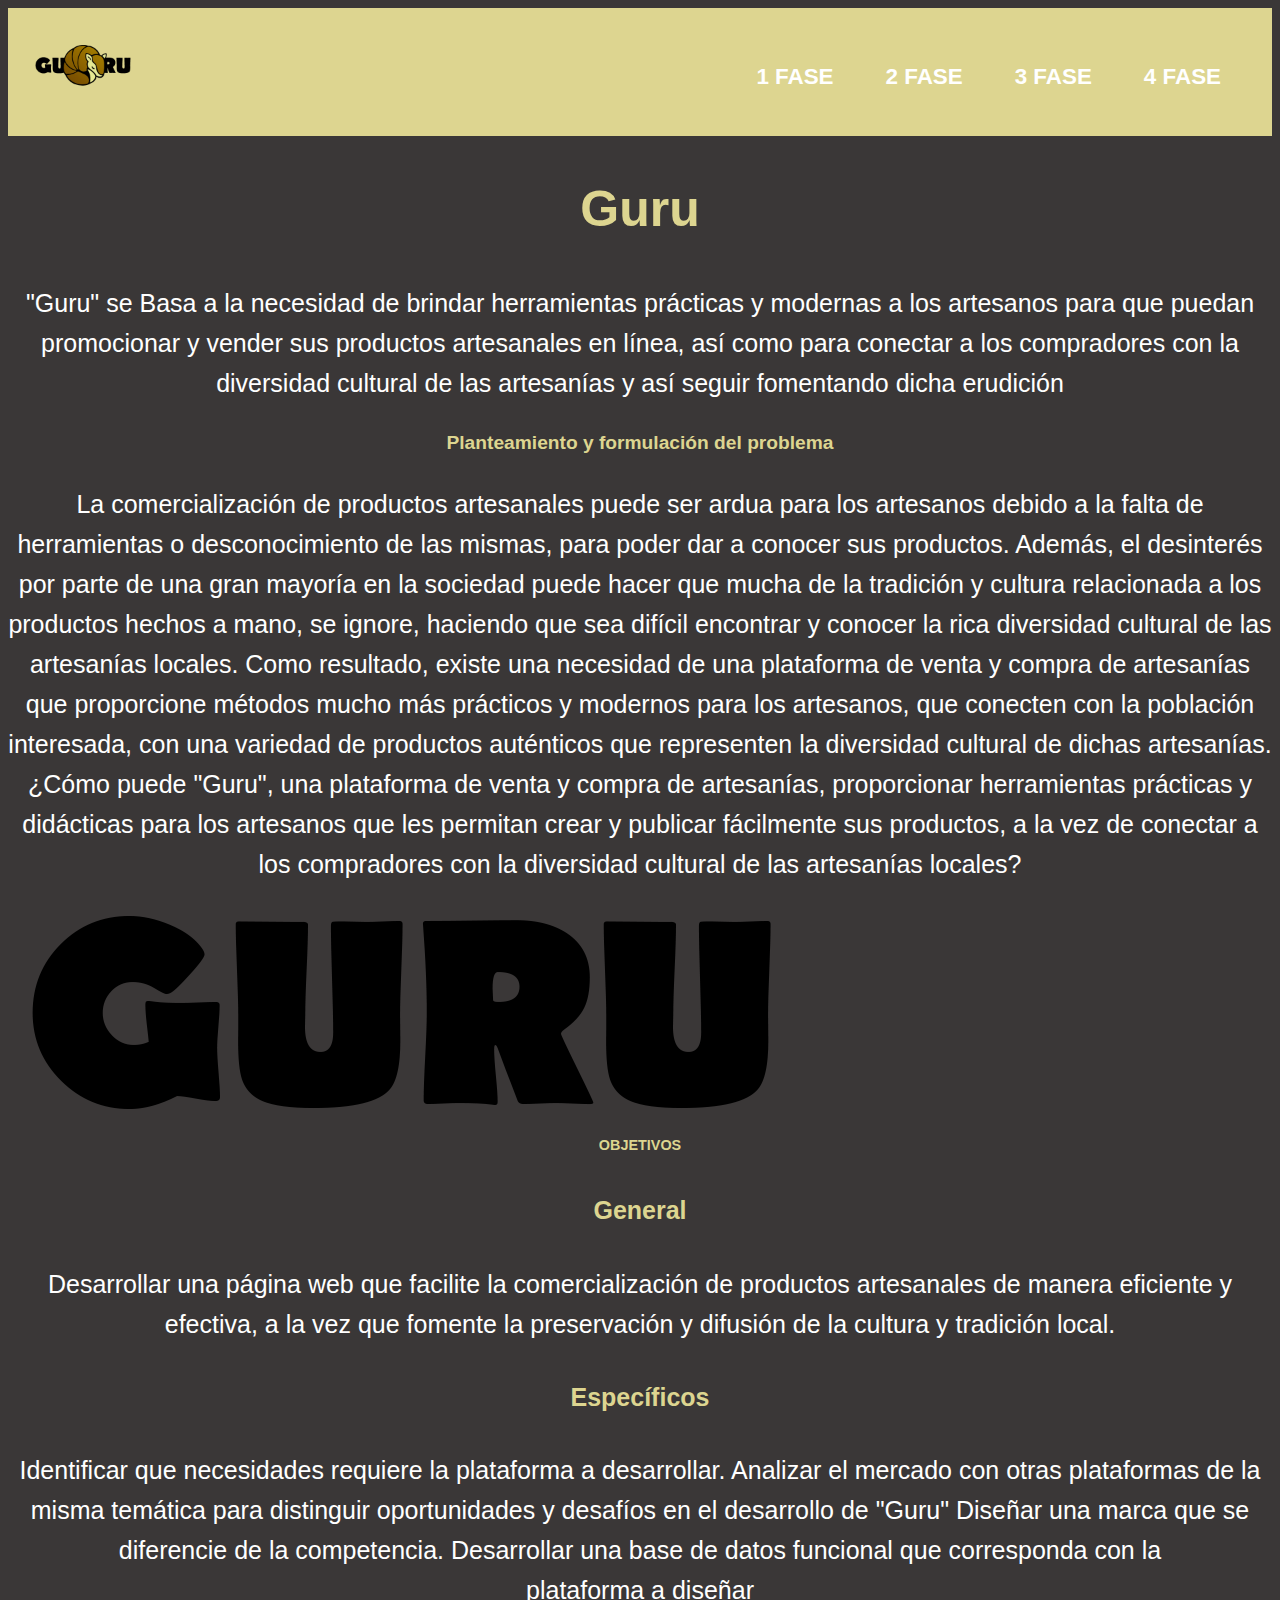
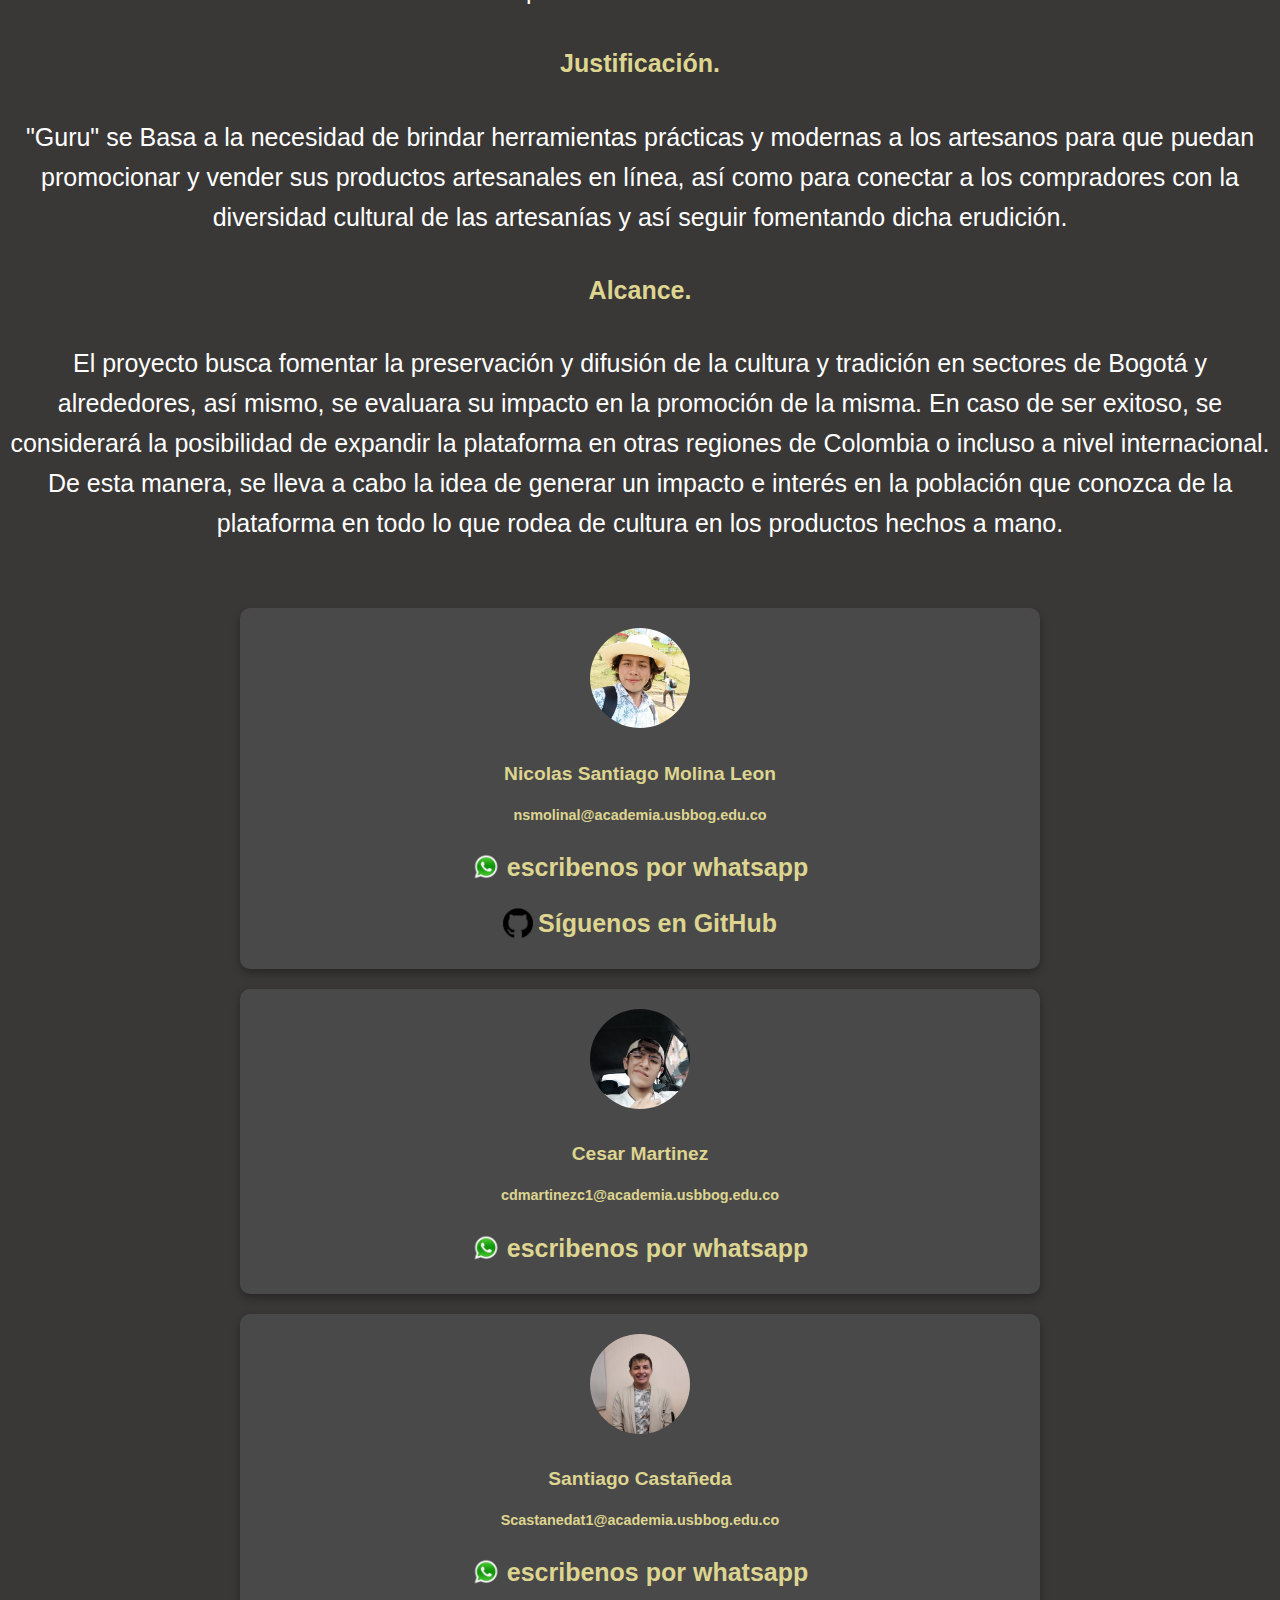
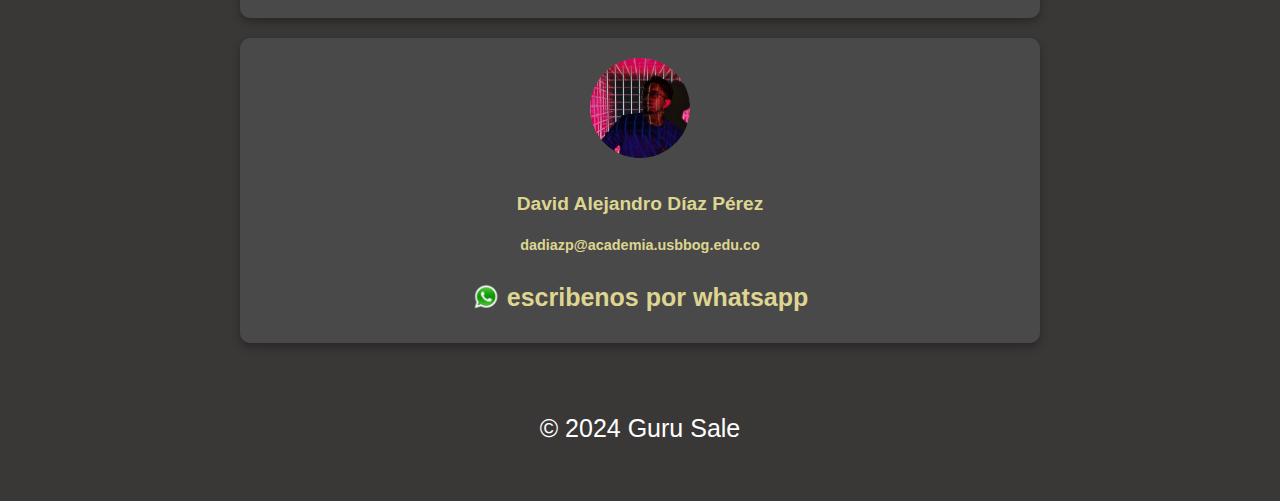
<file: index.html>
<!DOCTYPE html>
<html lang="en">
<head>
    <meta charset="UTF-8">
    <meta name="viewport" content="width=device-width, initial-scale=1.0">
    <title>portafolio</title>
    <link rel="stylesheet" href="estiloproducto.css">
    <link rel="icon" href="imagenes\icono app2.jpg" type="image/x-icon">
</head>
<body>
    <nav>
        <header>
            <div class="banner-content">
                <div class="logo">
                    <img src="imagenes\logotipo.png" alt="Logo">
                </div>
            </div>
            <nav  class="navegacion-principal ">
            <li><a href="1_semestre.html">1 FASE</a></li>
            <li><a href="2_semestre.html">2 FASE</a></li>
            <li><a href="3_semestre.html">3 FASE</a></li>
            <li><a href="4_semestre.html">4 FASE</a></li>

</nav>
</header>
    <h1>Guru</h1>
    <p>"Guru" se Basa a la necesidad de brindar herramientas prácticas y modernas a los artesanos para que puedan promocionar y vender sus productos artesanales en línea, así como para conectar a los compradores con la diversidad cultural de las artesanías y así seguir fomentando dicha erudición
        <h2>Planteamiento y formulación del problema</h2>
        <p>La comercialización de productos artesanales puede ser ardua para los artesanos debido a la falta de herramientas o desconocimiento de las mismas, para poder dar a conocer sus productos. Además, el desinterés por parte de una gran mayoría en la sociedad puede hacer que mucha de la tradición y cultura relacionada a los productos hechos a mano, se ignore, haciendo que sea difícil encontrar y conocer la rica diversidad cultural de las artesanías locales.

            Como resultado, existe una necesidad de una plataforma de venta y compra de artesanías que proporcione métodos mucho más prácticos y modernos para los artesanos, que conecten con la población interesada, con una variedad de productos auténticos que representen la diversidad cultural de dichas artesanías.
            
            ¿Cómo puede "Guru", una plataforma de venta y compra de artesanías, proporcionar herramientas prácticas y didácticas para los artesanos que les permitan crear y publicar fácilmente sus productos, a la vez de conectar a los compradores con la diversidad cultural de las artesanías locales?</p>
    </p>
    <img class="imagen-guru2" src="imagenes\letras Berlin Sans FB.png" alt="logo_Guru">
    <h3>OBJETIVOS</h3>
    <h4>General</h4>
    <p>Desarrollar una página web que facilite la comercialización de productos artesanales de manera eficiente y efectiva, a la vez que fomente la preservación y difusión de la cultura y tradición local.</p>
    <h4>Específicos</h4>
    <p>Identificar que necesidades requiere la plataforma a desarrollar.
        Analizar el mercado con otras plataformas de la misma temática para distinguir oportunidades y desafíos en el desarrollo de "Guru"
        Diseñar una marca que se diferencie de la competencia.
        Desarrollar una base de datos funcional que corresponda con la plataforma a diseñar</p>
        <h4>Justificación.</h4>
        <p>"Guru" se Basa a la necesidad de brindar herramientas prácticas y modernas a los artesanos para que puedan promocionar y vender sus productos artesanales en línea, así como para conectar a los compradores con la diversidad cultural de las artesanías y así seguir fomentando dicha erudición.</p>
        <h4>Alcance.</h4>
        <p>El proyecto busca fomentar la preservación y difusión de la cultura y tradición en sectores de Bogotá y alrededores, así mismo, se evaluara su impacto en la promoción de la misma. En caso de ser exitoso, se considerará la posibilidad de expandir la plataforma en otras regiones de Colombia o incluso a nivel internacional. De esta manera, se lleva a cabo la idea de generar un impacto e interés en la población que conozca de la plataforma en todo lo que rodea de cultura en los productos hechos a mano.</p>
        <div class="contacto">
            <table>
                <tr>
                    <td>
                        <img class="imagen-contacto" src="imagenes\satiagomolina.jpg" alt="contactos">
                        <h2>
                            Nicolas Santiago Molina Leon
                        </h2>
                        <h3>nsmolinal@academia.usbbog.edu.co</h3>
                        
                        <a href="https://wa.me/573123403367"><img  class="img-wha" src="imagenes\whatsapp-Photoroom.png" alt="icono de whatapp">escribenos por whatsapp</a>
                    <br>
                        <a href="https://github.com/gato200308" target="_blank">
                            <img class="img-wha" src="imagenes/github.png" alt="icono de GitHub">
                            Síguenos en GitHub
                        </a>
                    </td>
                </tr>
                <tr>
                    <td>
                        <div class="contacto-cesar">
                        <img class="imagen-cesar" src="imagenes\cesarmartinez.jpg" alt="contactos">
                        <h2>
                            Cesar Martinez
                        </h2>
                        <h3>cdmartinezc1@academia.usbbog.edu.co</h3>
                        
                        <a href="https://wa.me/573024243658"><img  class="img-wha" src="imagenes\whatsapp-Photoroom.png" alt="icono de whatapp">escribenos por whatsapp</a>
                    </td>
                </tr>
                <tr>
                    <td>
                        <div class="contacto-santiago">
                        <img class="imagen-santiago" src="imagenes\santiagocastañeda.jpg" alt="contactos">
                        <h2>
                            Santiago Castañeda
                        </h2>
                        <h3>Scastanedat1@academia.usbbog.edu.co</h3>
                        
                        <a href="https://wa.me/573209060323"><img  class="img-wha" src="imagenes\whatsapp-Photoroom.png" alt="icono de whatapp">escribenos por whatsapp</a>
                    </td>
                </tr>
                <tr>
                    <td>
                        <div class="contacto-jose">
                        <img class="imagen-jose" src="imagenes\DaviDias.jpg" alt="contactos">
                        
                        <h2>
                            David Alejandro Díaz Pérez 
    
                        </h2>
                        <h3>dadiazp@academia.usbbog.edu.co</h3>
                        
                        <a href="https://wa.me/573197550813"><img  class="img-wha" src="imagenes\whatsapp-Photoroom.png" alt="icono de whatapp">escribenos por whatsapp</a>
                    </td>
                </tr>
            </table>
        <footer>
            <p>&copy;  2024 Guru Sale</p>
        </footer>
</body>
</html>
</file>
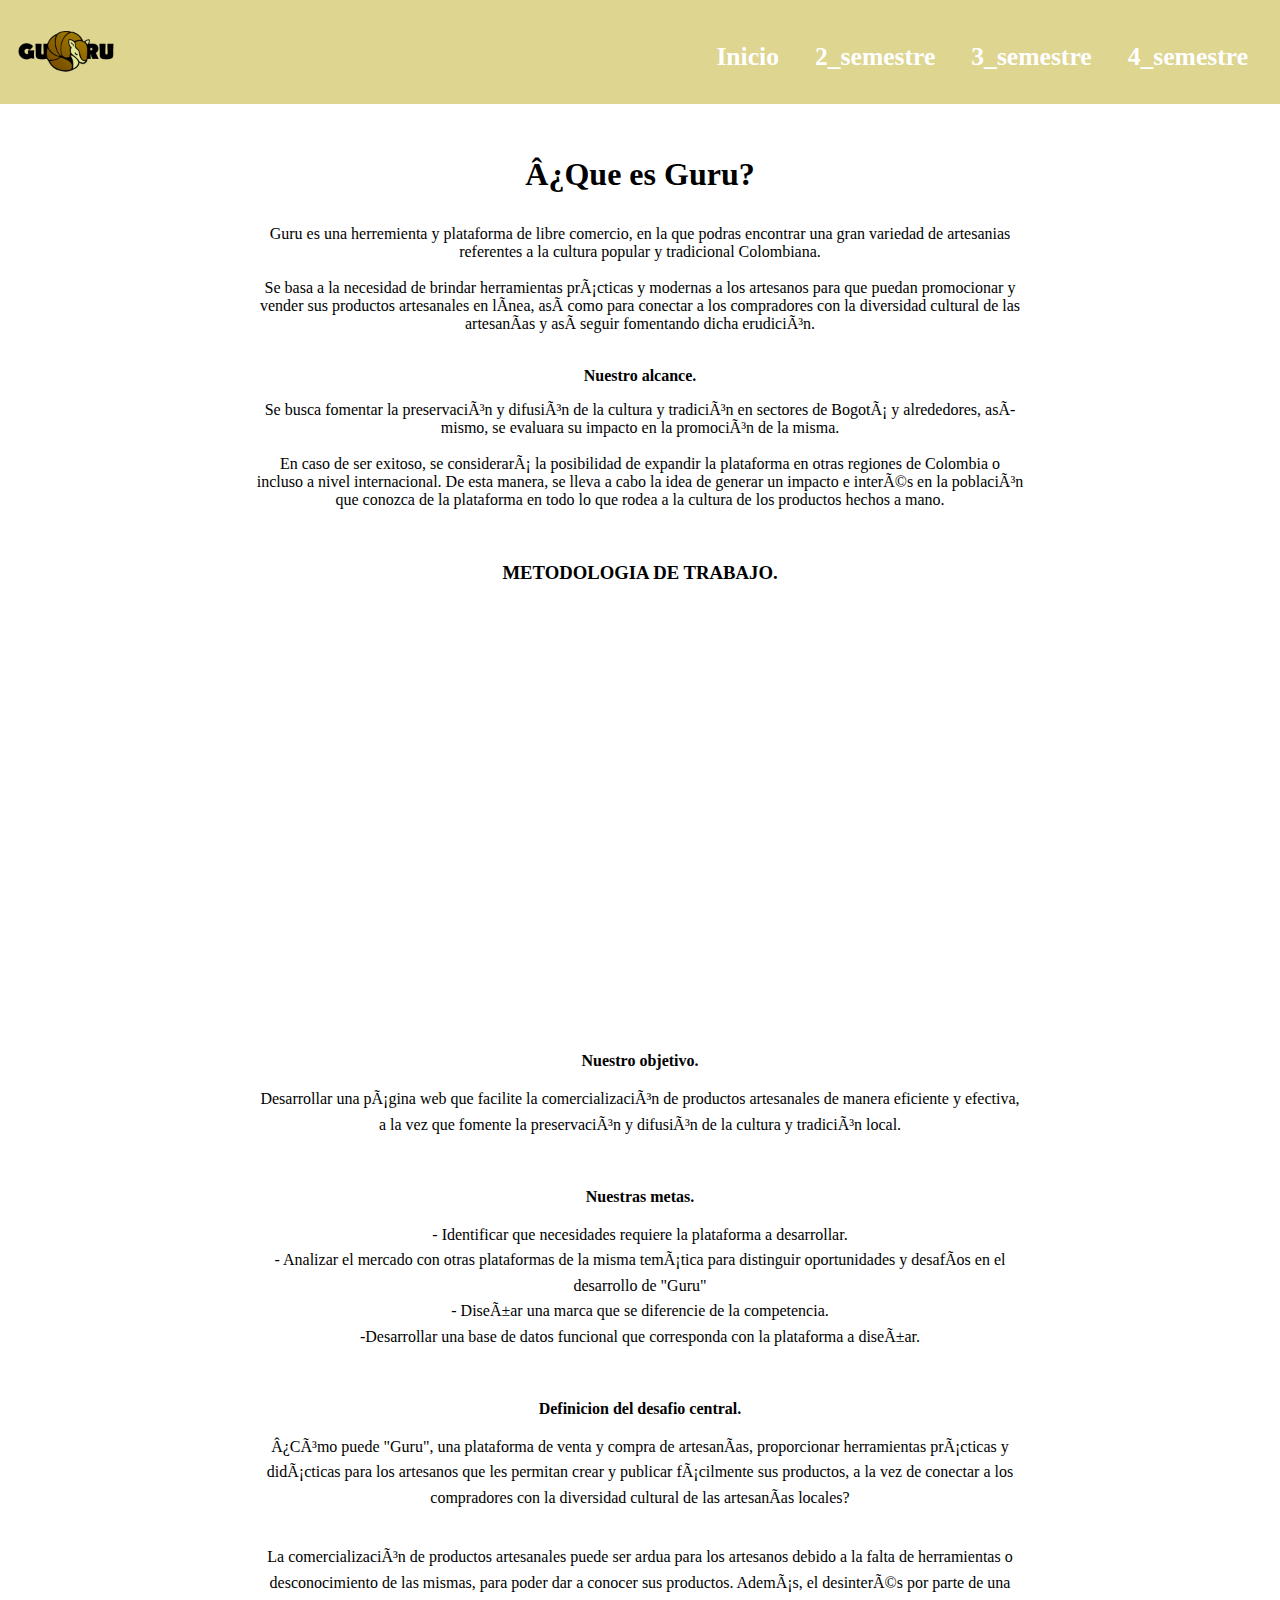
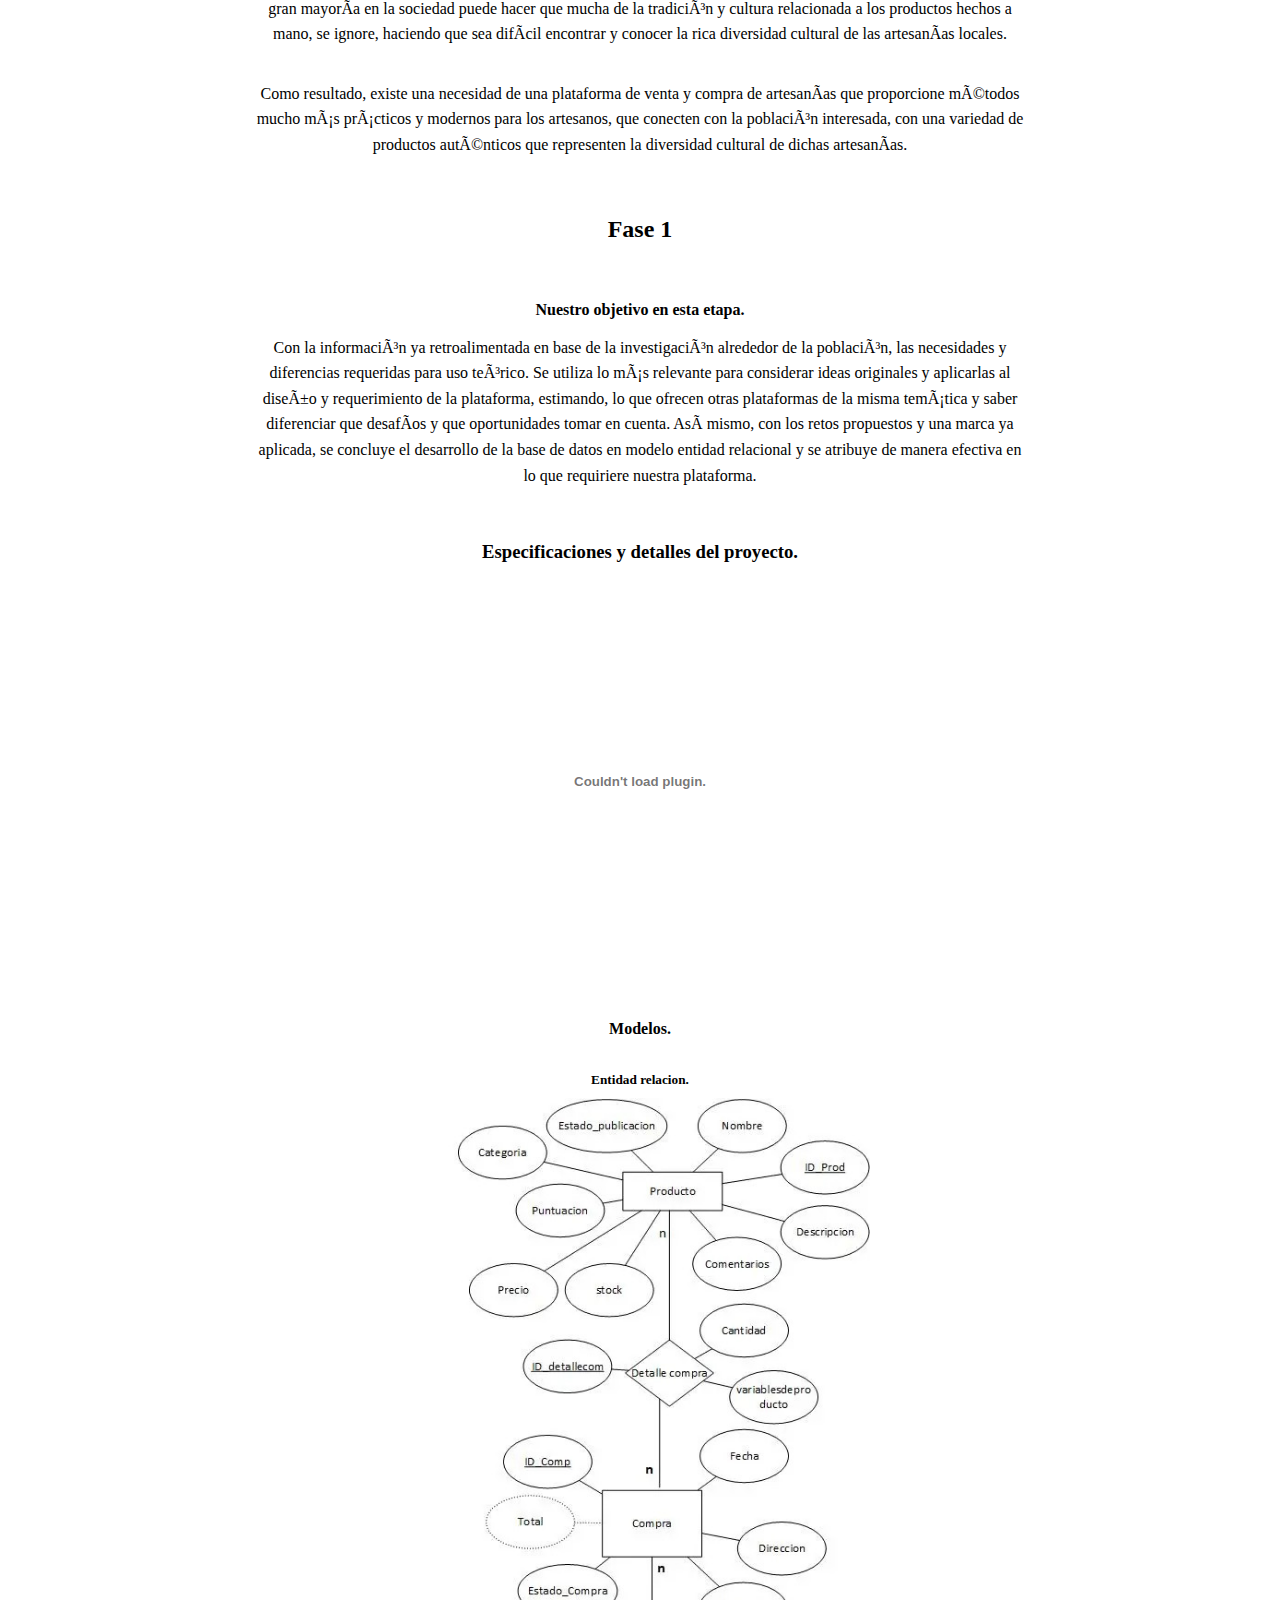
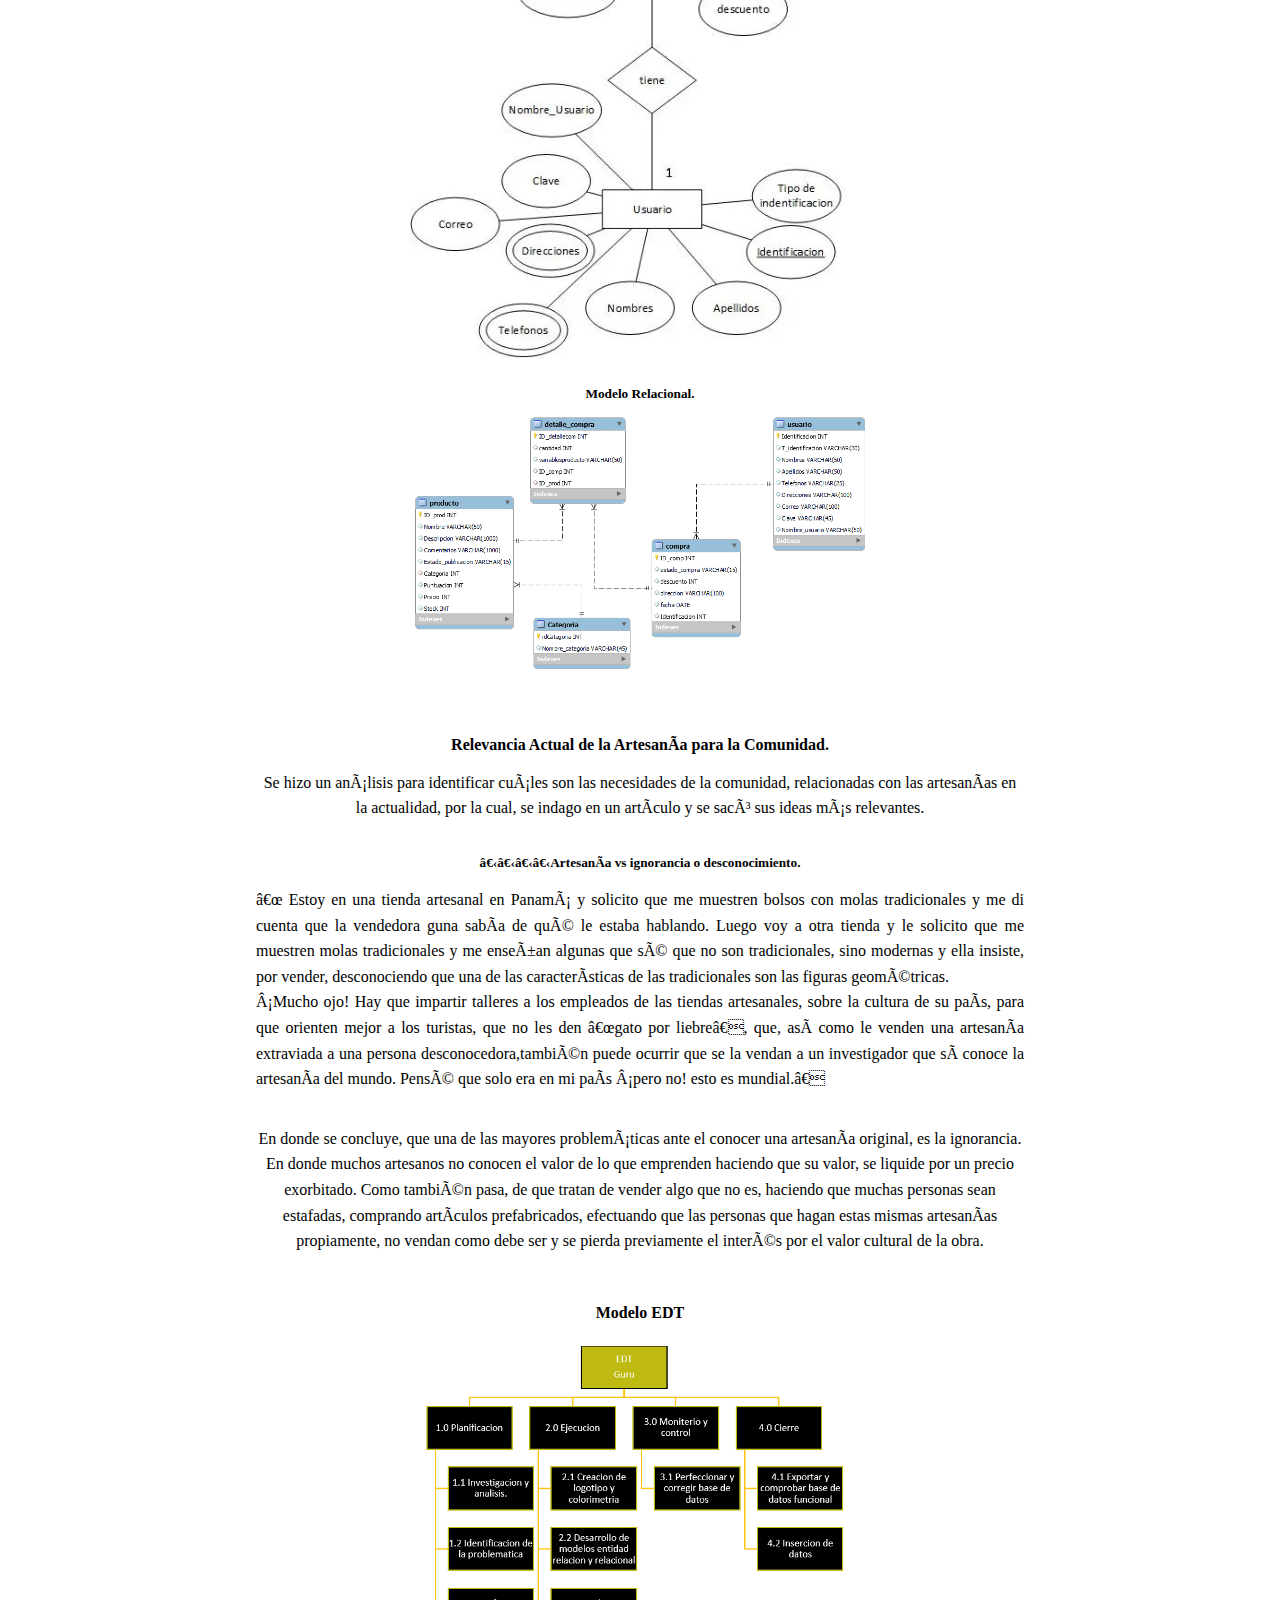
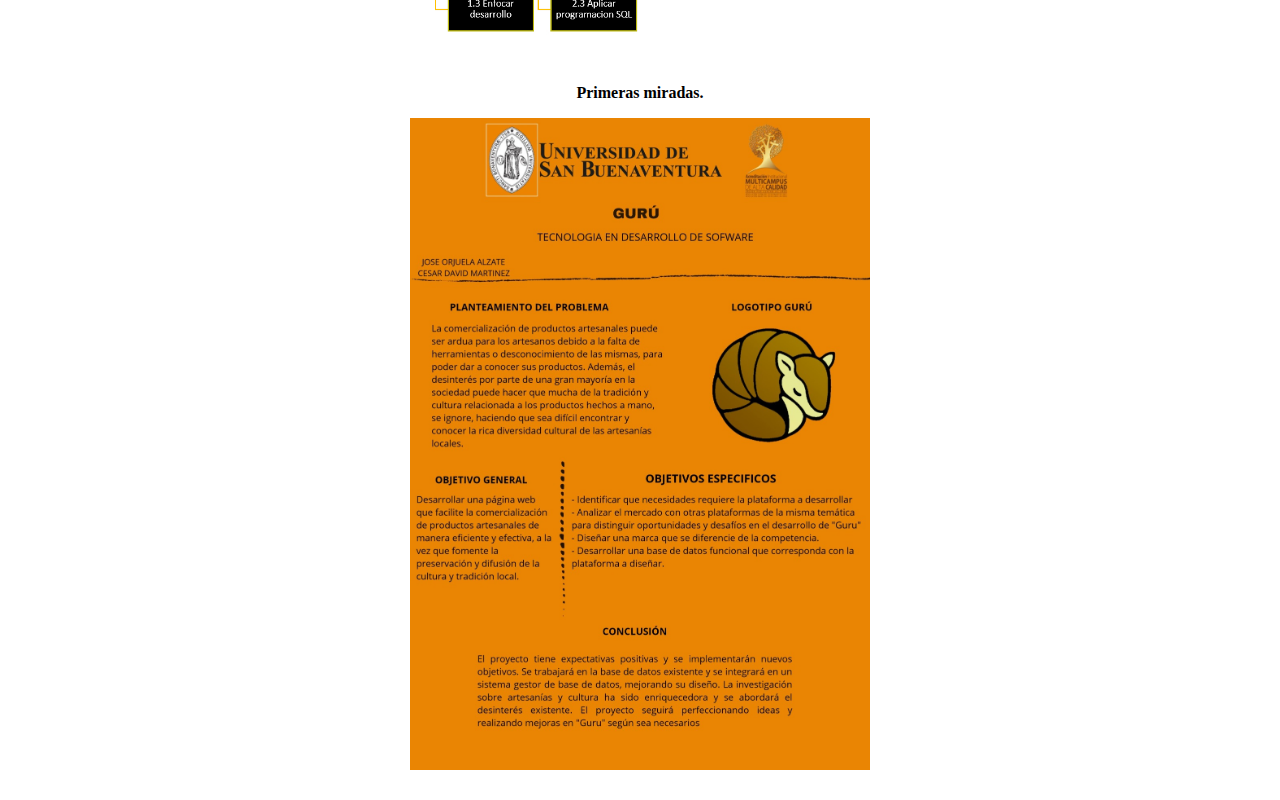
<file: 1_semestre.html>
<!DOCTYPE html>
<html lang="en">
<head>
    <meta charset="UFT-8">
    <meta name ="viewport" content="width=device-width,
    initial-scale=1.0">
    <title>FASE 1</title>
    <link rel="stylesheet" href="fase1.css">
    <link rel="icon" href="imagenes\icono app2.jpg" type="image/ x-icon">
    
</head>
<body>
    <header>

        <div class="banner-content">
            <div class="logo">
                <img src="imagenes\logotipo.png" alt="Logo">
            </div>
        </div>

        <nav class="navegacion-pricipal contenedor">
            <a href="index.html">Inicio</a>
            <a href="2_semestre.html">2_semestre</a>
            <a href="3_semestre.html">3_semestre</a>
            <a href="4_semestre.html">4_semestre</a>
        </nav>
    </header>

    <section class="FASE1">
        <h1>¿Que es Guru?</h1>
        Guru es una herremienta y plataforma de libre comercio, en la que podras encontrar una gran variedad de artesanias referentes a la cultura popular y tradicional Colombiana.
        <br><br>
        Se basa a la necesidad de brindar herramientas prácticas y modernas a los artesanos para que puedan promocionar y vender sus productos artesanales en línea, así como para conectar a los compradores con la diversidad cultural de las artesanías y así seguir fomentando dicha erudición. 
        <br><br>
        <h4>Nuestro alcance.</h4>
        Se busca fomentar la preservación y difusión de la cultura y tradición en sectores de Bogotá y alrededores, así mismo, se evaluara su impacto en la promoción de la misma.
        <br><br> 
        En caso de ser exitoso, se considerará la posibilidad de expandir la plataforma en otras regiones de Colombia o incluso a nivel internacional. De esta manera, se lleva a cabo la idea de generar un impacto e interés en la población que conozca de la plataforma en todo lo que rodea a la cultura de los productos hechos a mano.
        </p>
        <br>
        <h3>METODOLOGIA DE TRABAJO.</h3>
        <iframe width="560" height="315" src="https://www.youtube.com/embed/GR48vglUDN0?si=29zzlfLfoyKBD-7k" title="YouTube video player" frameborder="0" allow="accelerometer; autoplay; clipboard-write; encrypted-media; gyroscope; picture-in-picture; web-share" referrerpolicy="strict-origin-when-cross-origin" allowfullscreen></iframe>
        <p></p>
        <br>
        <h4>Nuestro objetivo.</h4>
        <p>Desarrollar una página web que facilite la comercialización de productos artesanales de manera eficiente y efectiva, a la vez que fomente la preservación y difusión de la cultura y tradición local.</p>
        <br>
        <h4>Nuestras metas.</h4>
        <p>- Identificar que necesidades requiere la plataforma a desarrollar.<br>
            - Analizar el mercado con otras plataformas de la misma temática para distinguir oportunidades y desafíos en el desarrollo de "Guru"<br>
            - Diseñar una marca que se diferencie de la competencia.<br>
            -Desarrollar una base de datos funcional que corresponda con la plataforma a diseñar.</p> <br>
        <h4>Definicion del desafio central.</h4>
        <p>¿Cómo puede "Guru", una plataforma de venta y compra de artesanías, proporcionar herramientas prácticas y didácticas para los artesanos que les permitan crear y publicar fácilmente sus productos, a la vez de conectar a los compradores con la diversidad cultural de las artesanías locales?</p> <br>
        <p>La comercialización de productos artesanales puede ser ardua para los artesanos debido a la falta de herramientas o desconocimiento de las mismas, para poder dar a conocer sus productos. Además, el desinterés por parte de una gran mayoría en la sociedad puede hacer que mucha de la tradición y cultura relacionada a los productos hechos a mano, se ignore, haciendo que sea difícil encontrar y conocer la rica diversidad cultural de las artesanías locales.</p><br>
        <p>Como resultado, existe una necesidad de una plataforma de venta y compra de artesanías que proporcione métodos mucho más prácticos y modernos para los artesanos, que conecten con la población interesada, con una variedad de productos auténticos que representen la diversidad cultural de dichas artesanías.</p>
        <br>
        <h2>Fase 1</h2><br>
        <h4>Nuestro objetivo en esta etapa.</h4>
        <p>Con la información ya retroalimentada en base de la investigación alrededor de la población, las necesidades y diferencias requeridas para uso teórico. Se utiliza lo más relevante para considerar ideas originales y aplicarlas al diseño y requerimiento de la plataforma, estimando, lo que ofrecen otras plataformas de la misma temática y saber diferenciar que desafíos y que oportunidades tomar en cuenta. Así mismo, con los retos propuestos y una marca ya aplicada, se concluye el desarrollo de la base de datos en modelo entidad relacional y se atribuye de manera efectiva en lo que requiriere nuestra plataforma.</p><br>
        <h3>Especificaciones y detalles del proyecto.</h3>
        <embed src="imagenes\Guru1semestre.pdf" type="application/pdf" width="420px height="630px">
            <br><br>
        <h4>Modelos.</h4><br>
        <h5>Entidad relacion.</h5>
        <img src="imagenes\modeloentidadrelacion.jpg"/> <br>
        <h5>Modelo Relacional.</h5>
        <img src="imagenes\modelorelacional.jpg"/><br><br>
        <h4>Relevancia Actual de la Artesanía para la Comunidad.</h4>
        <p>Se hizo un análisis para identificar cuáles son las necesidades de la comunidad, relacionadas con las artesanías en la actualidad, por la cual, se indago en un artículo y se sacó sus ideas más relevantes.</p><br>
        <h5> ​​​​Artesanía vs ignorancia o desconocimiento.</h5>
        <p class="Citado">“ Estoy en una tienda artesanal en Panamá y solicito que me muestren bolsos con molas tradicionales y me di cuenta que la vendedora guna sabía de qué le estaba hablando. Luego voy a otra tienda y le solicito que me muestren molas tradicionales y me enseñan algunas que sé que no son tradicionales, sino modernas y ella insiste, por vender, desconociendo que una de las características de las tradicionales son las figuras geométricas.<br>
            ¡Mucho ojo! Hay que impartir talleres a los empleados de las tiendas artesanales, sobre la cultura de su país, para que orienten mejor a los turistas, que no les den “gato por liebre”, que, así como le venden una artesanía extraviada a una persona desconocedora,también puede ocurrir que se la vendan a un investigador que sí conoce la artesanía del mundo. Pensé que solo era en mi país ¡pero no! esto es mundial.” </p> <br>
            <p>En donde se concluye, que una de las mayores problemáticas ante el conocer una artesanía original, es la ignorancia. En donde muchos artesanos no conocen el valor de lo que emprenden haciendo que su valor, se liquide por un precio exorbitado. Como también pasa, de que tratan de vender algo que no es, haciendo que muchas personas sean estafadas, comprando artículos prefabricados, efectuando que las personas que hagan estas mismas artesanías propiamente, no vendan como debe ser y se pierda previamente el interés por el valor cultural de la obra. </p>
            <br>
            <h4>Modelo EDT</h4>
            <img class="ModeloEDT" src="imagenes\Modelo-edt.jpg"/><br>
        <h4>Primeras miradas.</h4>
        <img class="Poster" src="imagenes\content.jpg"/>
    </section>

</body>

</html>
</file>
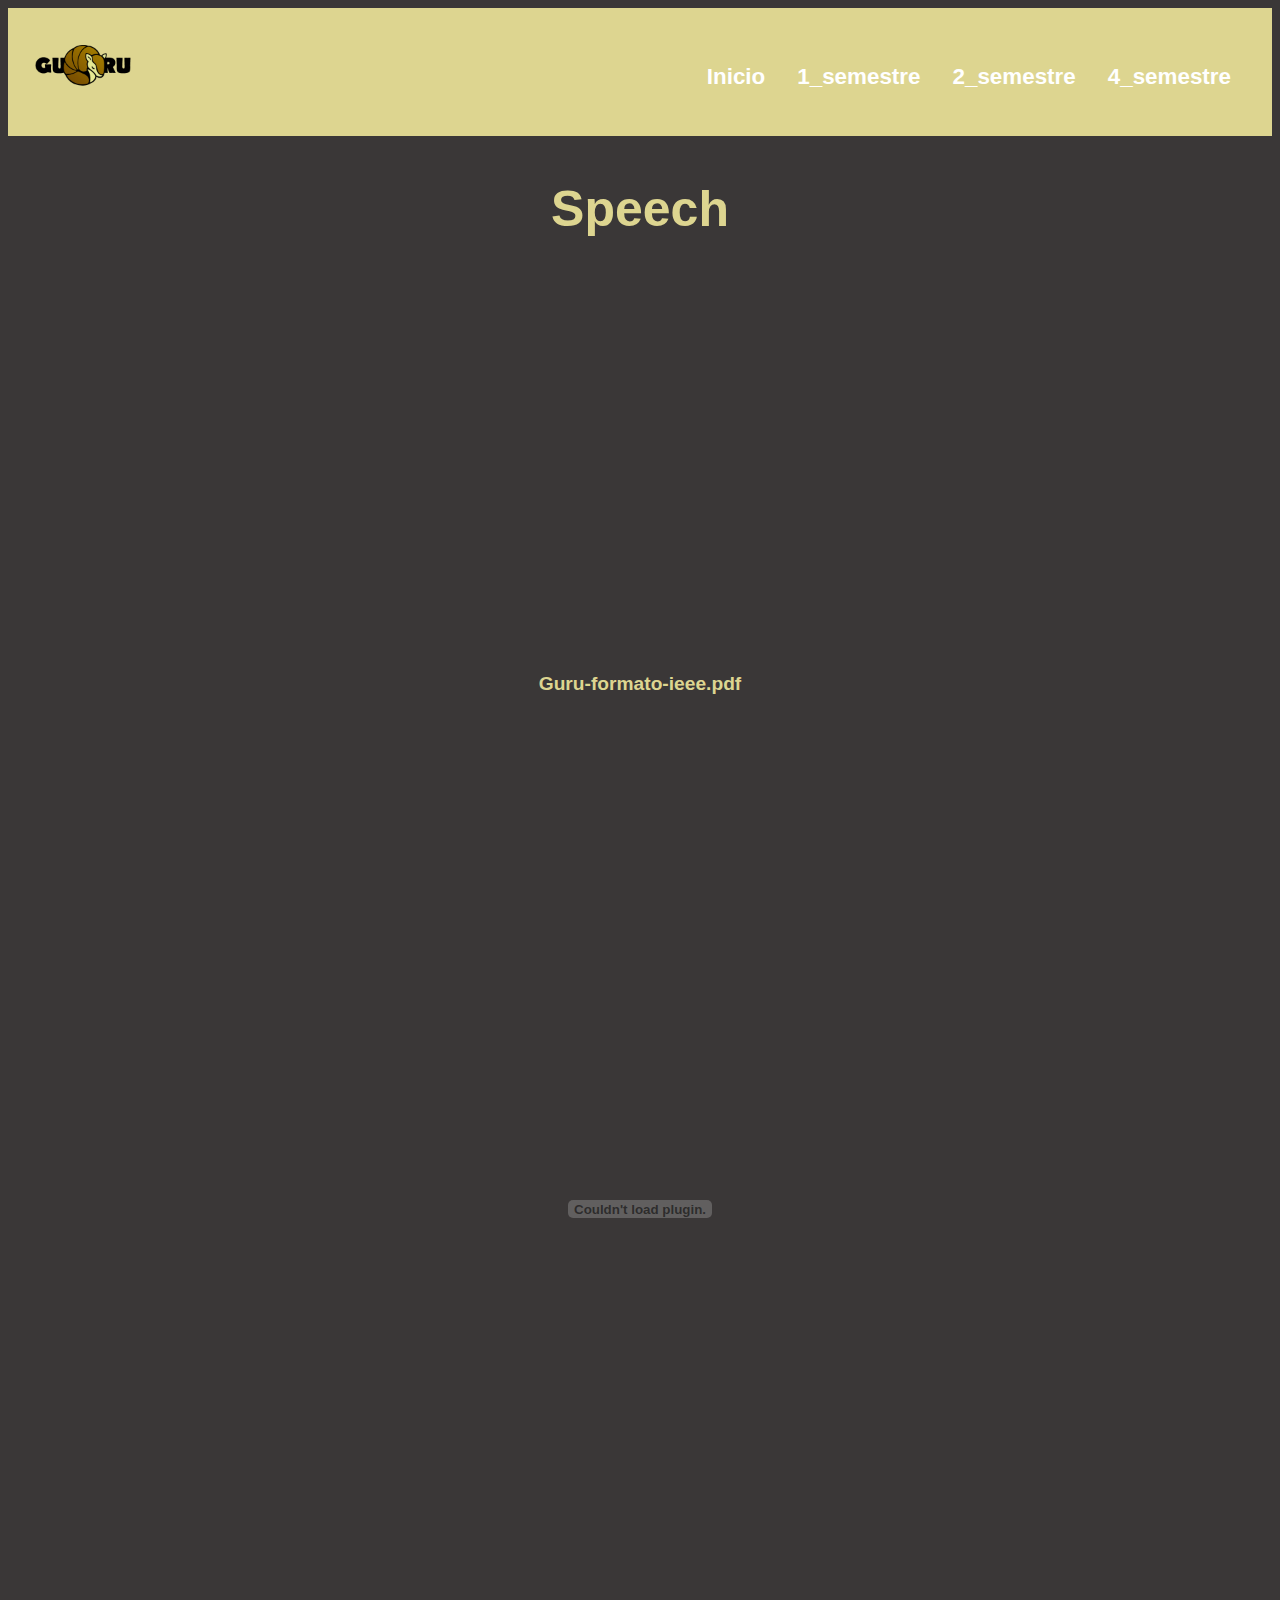
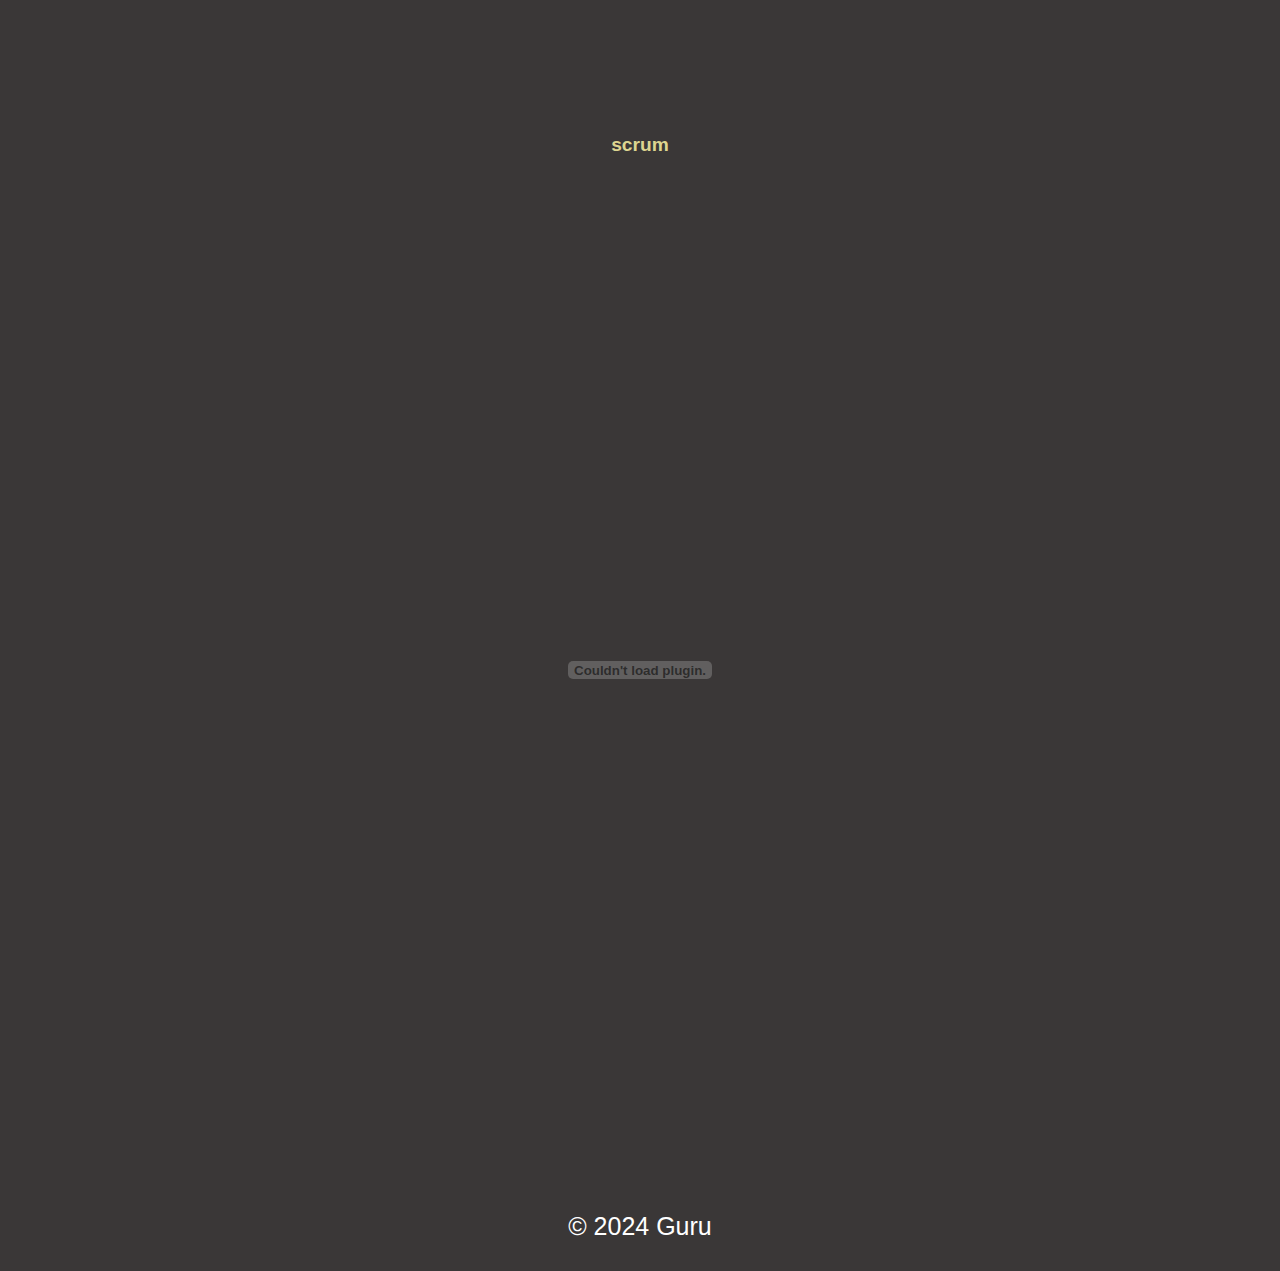
<file: 3_semestre.html>
<!DOCTYPE html>
<html lang="en">
<head>
    <meta charset="UTF-8">
    <meta name="viewport" content="width=device-width, initial-scale=1.0">
    <title>3semestre</title>
    <link rel="stylesheet" href="estiloproducto.css">
    <link rel="icon" href="imagenes\icono app2.jpg" type="image/x-icon">
    
</head>
<body>
</head>
<body>
    <nav>
        <header>
            <div class="banner-content">
                <div class="logo">
                    <img src="imagenes\logotipo.png" alt="Logo">
                </div>
            </div>
        
            <nav  class="navegacion-principal contenedor">
                    <a href="index.html">Inicio</a>
                    <a href="1_semestre.html">1_semestre</a>
                    <a href="2_semestre.html">2_semestre</a>
                    <a href="4_semestre.html">4_semestre</a>
            </nav>
        </header>
<h1>Speech</h1>
    <p>
        <iframe width="60%;"
        height="350px;"
        max-width="100%;" 
        height="auto;"
        display="block; " 
        margin="0 auto;" 
        max-width="600px;" 
    src="https://www.youtube.com/embed/qeKz-i_E3u4" frameborder="0" allowfullscreen></iframe>
    </p>
    <h2>Guru-formato-ieee.pdf</h2>
    <embed src="guru-formato-ieee.pdf" type="application/pdf" width="100%" height="1000px" margin=auto  max-width="400px;"  />
    <h2>scrum</h2>
    <embed src="Informe Proyecto Integrador.pdf" type="application/pdf" width="100%" height="1000px" margin=auto  max-width="400px;"/>
    <footer>
        <p>&copy;  2024 Guru </p>
    </footer>
</body>
</html>
</file>
<file: estiloproducto.css>
body {
    font-family: Arial, sans-serif;
    margin: 10;
    padding: 0;
    background-color: #3a3737;
    font-size: 25px;
}

header {
    background-color: #ddd590;
    color: white;
    text-align: center;
    padding: 1em;
    display: flex;
    justify-content: space-between;
    align-items: center;
}

.navegacion-principal{
    display: flex;
    flex-direction: column;
    justify-content:space-between ;
}
@media(min-width: 768px){
    .navegacion-principal{
    flex-direction: row;
    }
    }
.navegacion-principal a{
        color:white;
        text-decoration: none;
        font-size: 1.4rem;
        font-weight: 700;
        padding: 1rem;
    }


nav ul {
    list-style-type: none;
    margin: 0;
    padding: 0;
    text-align: right;
    text-align:end
}


nav li {
    display: inline;
    margin-right: 10px; 
    text-align:end
}

nav li:not(:last-child):after {
    content: ''; 
    margin-left: 10px; 
    color: rgb(66, 66, 66); 
    text-align:end
}

a {
    text-decoration: none;
    color: rgb(255, 255, 255);
}

.banner-content {
    display: flex;
    justify-content: space-between;
    align-items: center;
}
.logo img {
    max-width: 100px; /* Ajusta el tamaño según tu necesidad */
    margin-right: 0px; /* Espaciado entre la imagen y el texto */
}

@import url('https://fonts.googleapis.com/css2?family=Roboto&display=swap');

/* Resto de tu CSS */
body {
font-family: 'Roboto', sans-serif;
font-size: 25px;
line-height: 1.6;
}

img {
    max-width: 100%;
    height: auto; /* Esto asegura que la imagen conserve su relación de aspecto */
}
p{
    text-align: center;
    color:white;
}
h1, h2, h3, h4 {
    text-align: center;
    color: #ddd590; /* Código hexadecimal para el color blanco */
}



.navegacion-principal {
    display: flex;
    flex-direction: row;
    justify-content: space-between;
} 

.navegacion-principal a {
    color: white;
    text-decoration: none;
    font-size: 1.4rem;
    font-weight: 700;
    padding: 1rem;
}

.logo img {
    max-width: 100px;
    margin-right: 0; 
}

/* Estilo específico para la sección de contacto */
.contacto {
    display: flex;
    flex-direction: column;
    align-items: center;
    gap: 20px; /* Espacio entre las tarjetas */
    padding: 20px;
}

table {
    width: 90%;
    max-width: 800px;
    margin: 0 auto;
    border-collapse: separate; /* Cambiado de collapse a separate */
    border-spacing: 0 15px; /* Espaciado entre filas */
}

td {
    background-color: #4a4949;
    border-radius: 10px;
    padding: 20px;
    color: white;
    text-align: center;
    box-shadow: 0 4px 8px rgba(0, 0, 0, 0.3);
    width: 100%; /* Ajuste para asegurar el ancho completo */
}

/* Imagen de contacto */
.imagen-contacto, .imagen-cesar, .imagen-santiago, .imagen-jose {
    width: 100px;
    height: 100px;
    border-radius: 50%;
    margin-bottom: 10px;
    object-fit: cover;
}

h2 {
    font-size: 1.2rem;
    margin: 0.5em 0;
    color: #ddd590;
}

h3 {
    font-size: 0.9rem;
    margin-bottom: 10px;
    color: #ddd590;
}

.img-wha {
    width: 30px;
    vertical-align: middle;
    margin-right: 5px;
}

a {
    display: inline-flex;
    align-items: center;
    color: #ddd590;
    font-weight: bold;
    text-decoration: none;
    margin-top: 10px;
}

a:hover {
    color: #a4ad1e;
}

/* Pantallas mayores a 768px */
@media (min-width: 768px) {
    .navegacion-principal {
        display: flex;
        flex-direction: row;
        justify-content: space-evenly;
    }

    /* Espaciado adicional para filas */
    table {
        width: 100%;
        border-spacing: 0 20px; /* Mayor espaciado entre filas */
    }

    td {
        padding: 20px;
    }
}

/* Pantallas menores a 768px */
@media (max-width: 768px) {
    .navegacion-principal {
        display: flex;
        flex-direction: column;
        justify-content: space-evenly;
    }
    .contacto {
        padding: 10px;
    }
    
    .imagen-contacto, .imagen-cesar, .imagen-santiago, .imagen-jose {
        width: 80px;
        height: 80px;
    }

    td {
        padding: 15px;
        width: 100%;
        margin-bottom: 15px;
    }
}

/* Pantallas menores a 400px */
@media (max-width: 400px) {
    .navegacion-principal {
        display: flex;
        flex-direction: column;
        justify-content: center;
    }

    table, tr, td {
        display: block;
        width: 100%;
    }

    td {
        margin-bottom: 20px;
    }

    .productos img.imagen-uniforme {
        width: 80%;
        margin: 0 auto;
    }
}
</file>
<file: fase1.css>
* {
    margin: 0;
    padding: 0;
    box-sizing: border-box;
}

body {
    display: flex;
    flex-direction: column;
    align-items: center;
}

header {
    background-color: #ddd590; /* Color original del header */
    color: white;
    padding: 1em;
    width: 100%;
    display: flex;
    justify-content: space-between;
    align-items: center;
    position: sticky;
    top: 0;
}

.navegacion-principal {
    display: flex;
    gap: 1em;
}

.contenedor a {
    color: white;
    text-decoration: none;
    font-size: 1.4rem;
    font-weight: 700;
    padding: 1rem;
}

.logo img {
    max-width: 100px;
}

.FASE1 {
    max-width: 90%;
    margin: 20px auto;
    text-align: center;
}

.FASE1 h1,
.FASE1 h4,
.FASE1 h3,
.FASE1 h2 {
    margin: 1em 0;
}

.FASE1 p {
    margin-bottom: 1em;
    line-height: 1.6;
}

.Citado {
    font-family: cursive; /* Manteniendo la fuente original */
    margin: 1em 0;
    text-align: justify;
}

a {
    display: inline-flex;
    align-items: center;
    color: #ddd590;
    font-weight: bold;
    text-decoration: none;
    margin-top: 10px;
}

a:hover {
    color: #a4ad1e;
}

/* Ajustes para imágenes y elementos embebidos */
img {
    max-width: 60%;
    height: auto;
    display: block;
    margin: 10px auto;
}

embed{
    width: 100%;
    height: 25em;
}

iframe {
    max-width: 100%;
    width: 100%;
    height: 25em;
    display: block;
    margin: 10px auto;
}

/* Media Queries para Responsividad */
@media (min-width: 768px) {
    .FASE1 {
        max-width: 70%;
    }

    .contenedor a {
        font-size: 1.4rem;
    }
}

@media (min-width: 1024px) {
    .FASE1 {
        max-width: 60%;
    }
    
    .contenedor a {
        font-size: 1.6rem;
    }
}
</file>
